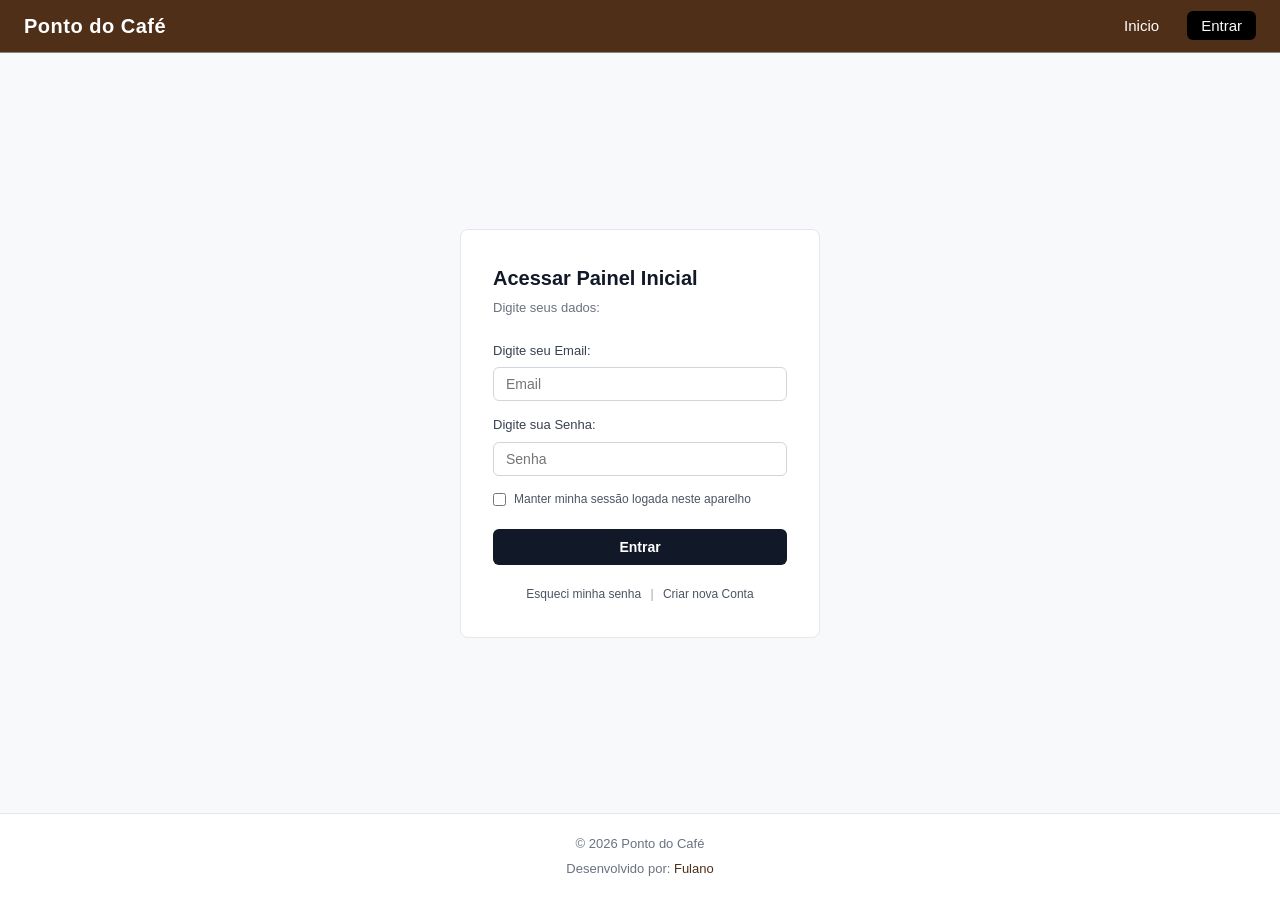
<file: login.html>
<!DOCTYPE html>
<html lang="pt-br">
<head>
    <meta charset="UTF-8">
    <meta name="viewport" content="width=device-width, initial-scale=1.0">
    <title>Login</title>
    <link rel="stylesheet" href="style.css">
</head>
<body>
    <header class="cabecalho-principal">
        <div class="logo">
            <h1>Ponto do Café</h1>
        </div>

        <nav>
            <ul class="menu-navegacao">
                <li><a href="index.html" class="link-inicial">Inicio</a></li>
                <li><a href="login.html" class="link-login">Entrar</a></li>
            </ul>
        </nav>
    </header>

    <main class="conteudo-login">
        <div class="cartao-login">
            <h2>Acessar Painel Inicial</h2>
            <p class="subtitulo-login">Digite seus dados:</p>
            <form action="#" method="POST"> <!-- form: Agrupa campos de entrada para coletar e enviar dados
            action="#" indica para onde os dados vão (temporário)
            method="POST" envia as informações de forma segura no corpo da requisição (oculta da URL) -->
                <div class="campo-grupo">
                    <label for="campo-email">Digite seu Email:</label>
                    <input
                        type="email"
                        id="campo-email"
                        name="email"
                        placeholder="Email"
                        required>
                        <!-- input: Campo interativo onde o usuário digita informações
                        type="email" valida automaticamente se há formato de email (@ e domínio)
                        id="campo-email" conecta o campo ao seu <label> correspondente
                        name="email" define o nome da chave que envia esse dado ao backend
                        placeholder="Email" texto temporário de dica que some ao digitar
                        required torna o preenchimento deste campo obrigatório para enviar o formulário -->
                </div>
                <div class="campo-grupo">
                    <label for="campo-senha">Digite sua Senha:</label>
                    <input
                        type="password"
                        id="campo-senha"
                        name="senha"
                        placeholder="Senha"
                        minlength="6"
                        required>
                        <!-- type="password" oculta os caracteres digitados por pontinhos/estrelas
                        minlength="6" exige uma quantidade mínima de 6 caracteres para permitir o envio -->
                </div>
                <div class="campo-lembrete">
                    <input type="checkbox" id="lembrar-login" name="lembrar"> <!-- type="checkbox" cria uma caixa de seleção que pode ser marcada ou desmarcada -->
                    <label for="lembrar-login">Manter minha sessão logada neste aparelho</label>
                </div>
                <button type="submit" class="btn-submeter">Entrar</button> <!-- button: Elemento de botão acionável
                type="submit": define que ao clicar, o botão dispara o envio do form -->
            </form>
            <div class="rodape-card-login">
                <a href="#">Esqueci minha senha</a>
                <span> | </span>
                <a href="#">Criar nova Conta</a>
            </div>
        </div>
    </main>

    <footer class="rodape">
        <p>&copy; 2026 Ponto do Café</p>
        <p>Desenvolvido por: <a href="portfolio.html" target="_blank" rel="noopener noreferrer">Fulano</a></p>
    </footer>
</body>
</html>
</file>
<file: style.css>
/* Seletor universal (*): aplica regras a absolutamente todas as tags da página */
* {
  margin: 0; /* Remove as margens externas padrão do navegador */
  padding: 0; /* Remove os espaçamentos internos padrão */
  box-sizing: border-box; /* Inclui bordas e preenchimento no cálculo da largura total */
}

/* Estilos gerais aplicados a todo o corpo da página */
body{
  font-family: -apple-system, BlinkMacSystemFont, "Segoe UI", Roboto, Arial, sans-serif;  /* Fontes do sistema */
  background-color: #f7f9fa; /* Cor de fundo da tela */
  color: #1a1a1a; /* Cor padrão do texto */
  line-height: 1.6; /*Altura e espaçamento entre linhas de texto */
  min-height: 100vh; /* Ocupa pelo menos 100% da altura da janela visível */
  display:flex; /* Ativa modelo flexbox */
  flex-direction:column; /* Alinha os elementos na vertical */
}

/* . chama a class do html */
.cabecalho-principal{
  background-color: #4f2f18;
  border-bottom: 1px solid #848688; /* Linha de divisão inferior */
  padding: 10px 24px; /* Espaçamento interno (cima/baixo, lados) */
  display: flex; 
  justify-content: space-between; /* Empurra logo para a esquerda e links para a direita */
  align-items:center; /* Alinha verticalmente */
}

.logo h1{
  font-size: 20px; /* Tamanho do texto */
  color: #ffffff;
  letter-spacing: 0.5px; /* Espaçamento entre as letras */
}

.menu-navegacao{
  list-style:none; /* Tira as bolinhas padrão de lista */
  display:flex; 
  gap:28px; /* Distância uniforme entre cada item */
  align-items:center; 
}

.menu-navegacao a{
  text-decoration:none; /* Tira o sublinhado padrão de links */
  color:#f7f9fa;
  font-size: 15px;
  font-weight: 500; /* Espessura média da letra */
}

/* Muda estado ao passar o mouse e estado ativo da página */
.menu-navegacao a:hover,
.menu-navegacao a.link-inicial{
  color:#ffffff;
}

.link-login{
  background-color:#000000;
  color:#4f2f18;
  padding: 6px 14px;
  border-radius: 6px; /* Arredonda os cantos */
}

.link-login:hover{
  background-color:#84512c;
}

.conteudo{
  max-width: 960px; /* Limita a largura máxima do miolo da página */
  margin: 32px auto; /* Margens externas */
  padding: 0 20px;
  flex:1; /* Faz a área esticar para empurrar o rodapé pro fim */
  width: 100%; /* Ocupa a largura total disponível até o max-width */
}

.secao-principal{
  background-color:#ffffff;
  border: 1px solid #e5e7eb; /* Borda  */
  border-radius: 8px;
  padding: 20px;
  margin-bottom: 32px; /* Espaço em relação ao bloco de baixo */
}

.secao-principal h2{
  font-size: 22px;
  margin-bottom: 10px;
  color: #111827;
}

.secao-principal p{
  color: #4b5563;
  margin-bottom: 18px;
}

.secao-principal a{
  display: inline-block;
  background-color:#059669;
  color:#ffffff;
  text-decoration:none;
  font-weight: 600;
  font-size: 14px;
  padding: 10px 18px;
  border-radius: 6px;
}

.secao-principal a:hover{
  background-color: #047857;
}

.secao-catalogo{
  margin-bottom: 18px;
}

.titulo-catalogo{
  margin-bottom:18px;
}

.titulo-catalogo h3{
  font-size:18px;
  color:#111827;
}

.titulo-catalogo p{
  font-size: 14px;
  color:#6b7280;
}

.grade{
  display:grid;
  grid-template-columns: repeat(auto-fit, minmax(260px, 1fr)); /* Quebra cards automaticamente conforme a tela */
  gap: 20px;
}

.card{
  background-color:#ffffff;
  border: 1px solid #e5e7eb;
  border-radius: 8px;
  overflow:hidden; /* Impede que a imagem passe por cima dos cantos arredondados */
  display: flex;
  flex-direction: column;
  transition: transform 0.2s ease, box-shadow 0.2s ease; /* Animação suave ao interagir */
}

.card:hover{
  transform:translateY(-6px); /* Eleva o card levemente para cima */
  box-shadow: 0 10px 20px rgba(0, 0, 0, 0.08); /* Sombra elegante no hover */
}

.card img{
  width: 100%;
  height: 170px;
  object-fit:cover; /* Corta a imagem sem distorcer proporções */
  border-bottom: 1px solid #e5e7eb;
}

.dados-item{
  padding: 16px;
  display: flex;
  flex-direction:column;
  flex: 1;
}

.etiqueta{
  font-size: 11px;
  text-transform:uppercase; /* Caixa alta (maiúsculas) */
  font-weight: 700;
  color: #6b7280;
  margin-bottom: 6px;
}

.dados-item p{
  font-size:13px;
  color: #4b5563;
  margin-bottom: 14px;
  flex: 1;
}

.dados-item h4{
  font-size: 16px;
  margin-bottom: 6px;
  color: #111827;
}

.dados-item strong{
  font-size: 17px;
  color: #111827;
}

.secao-info {
  display: grid;
  grid-template-columns: repeat(auto-fit, minmax(220px, 1fr));
  gap: 20px;
  background-color:#a46436;
  border: 1px solid #84512c;
  border-radius: 8px;
  padding: 24px;
  margin-bottom: 32px;
}

.bloco h3 {
  font-size: 15px;
  font-weight: 600;
  color: #000000;
  margin-bottom: 8px;
}

.bloco p {
  font-size: 14px;
  color: #ffffff;
  margin-bottom: 4px;
}

.bloco p strong {
  color: #412715;
  margin-right: 6px;
}

.bloco small {
  color: #e6e7e8;
  font-size: 12px;
}

.bloco-tabela {
  background-color: #ffffff;
  border: 1px solid #e5e7eb;
  border-radius: 8px;
  padding: 24px;
  margin-bottom: 32px;
  overflow-x: auto; /* Garante rolagem horizontal em telas pequenas */
}

.filtro {
  display: flex;
  align-items: center;
  gap: 10px;
  margin-bottom: 16px;
}

.filtro label {
  font-size: 14px;
  font-weight: 500;
  color: #374151;
}

.filtro select {
  padding: 6px 12px;
  font-size: 14px;
  border: 1px solid #d1d5db;
  border-radius: 6px;
  background-color: #ffffff;
  color: #1f2937;
  outline: none; /* Tira contorno padrão do navegador */
  cursor: pointer; /* Ícone de mãozinha ao apontar */
  transition: border-color 0.2s ease;
}

.filtro select:focus {
  border-color: #111827; /* Borda escurece ao clicar */
}

.tabela {
  width: 100%;
  border-collapse: collapse; /* Elimina os espaços vazios entre as bordas das células */
  text-align: left;
  font-size: 14px;
}

.tabela thead {
  background-color: #d5d5d5;
}

.tabela th {
  padding: 12px 16px;
  font-weight: 600;
  color: #374151;
  border-bottom: 1px solid #e5e7eb;
}

.tabela td {
  padding: 12px 16px;
  color: #4b5563;
  border-bottom: 1px solid #f3f4f6;
}

.tabela tbody tr:last-child td {
  border-bottom: none;
}

.tabela tbody tr:hover {
  background-color: #f9fafb;
}

.rodape {
  background-color: #ffffff;
  border-top: 1px solid #e5e7eb;
  padding: 20px;
  text-align: center;
  font-size: 13px;
  color: #6b7280;
  margin-top: auto;
}

.rodape p {
  margin-bottom: 4px;
}

.rodape p:last-child {
  margin-bottom: 0;
}

.rodape a {
  color: #4f2f18;
  font-weight: 500;
  text-decoration: none;
}

.rodape a:hover {
  text-decoration: underline;
}

.conteudo-login {
  flex: 1;
  display: flex;
  justify-content: center;
  align-items: center;
  padding: 32px 16px;
}

.cartao-login {
  background-color: #ffffff;
  border: 1px solid #e5e7eb;
  border-radius: 8px;
  padding: 32px;
  width: 100%;
  max-width: 360px;
}

.cartao-login h2 {
  font-size: 20px;
  color: #111827;
  margin-bottom: 4px;
}

.subtitulo-login {
  font-size: 13px;
  color: #6b7280;
  margin-bottom: 22px;
}

.campo-grupo {
  margin-bottom: 14px;
  display: flex;
  flex-direction: column;
}

.campo-grupo label {
  font-size: 13px;
  font-weight: 500;
  margin-bottom: 6px;
  color: #374151;
}

.campo-grupo input {
  padding: 8px 12px;
  border: 1px solid #d1d5db;
  border-radius: 6px;
  font-size: 14px;
  outline: none;
}

/* :focus ativa quando o usuário clica para digitar no campo */
.campo-grupo input:focus {
  border-color: #111827;
}

.campo-lembrete {
  display: flex;
  align-items: center;
  gap: 8px;
  margin-bottom: 20px;
}

.campo-lembrete label {
  font-size: 12px;
  color: #4b5563;
  cursor: pointer;   
}

.btn-submeter {
  width: 100%;
  background-color: #111827;
  color: #ffffff;
  border: none;
  padding: 10px;
  border-radius: 6px;
  font-size: 14px;
  font-weight: 600;
  cursor: pointer;
}

.btn-submeter:hover {
  background-color: #374151;
}

.rodape-card-login {
  margin-top: 20px;         
  text-align: center;      
  font-size: 12px;        
}

.rodape-card-login a {
  color: #4b5563;           
  text-decoration: none;     
  transition: color 0.2s ease; 
}

.rodape-card-login a:hover {
  color: #111827;          
  text-decoration: underline;
}

.rodape-card-login span {
  color: #9ca3af;          
  margin: 0 6px;            
  user-select: none;        
}
</file>
